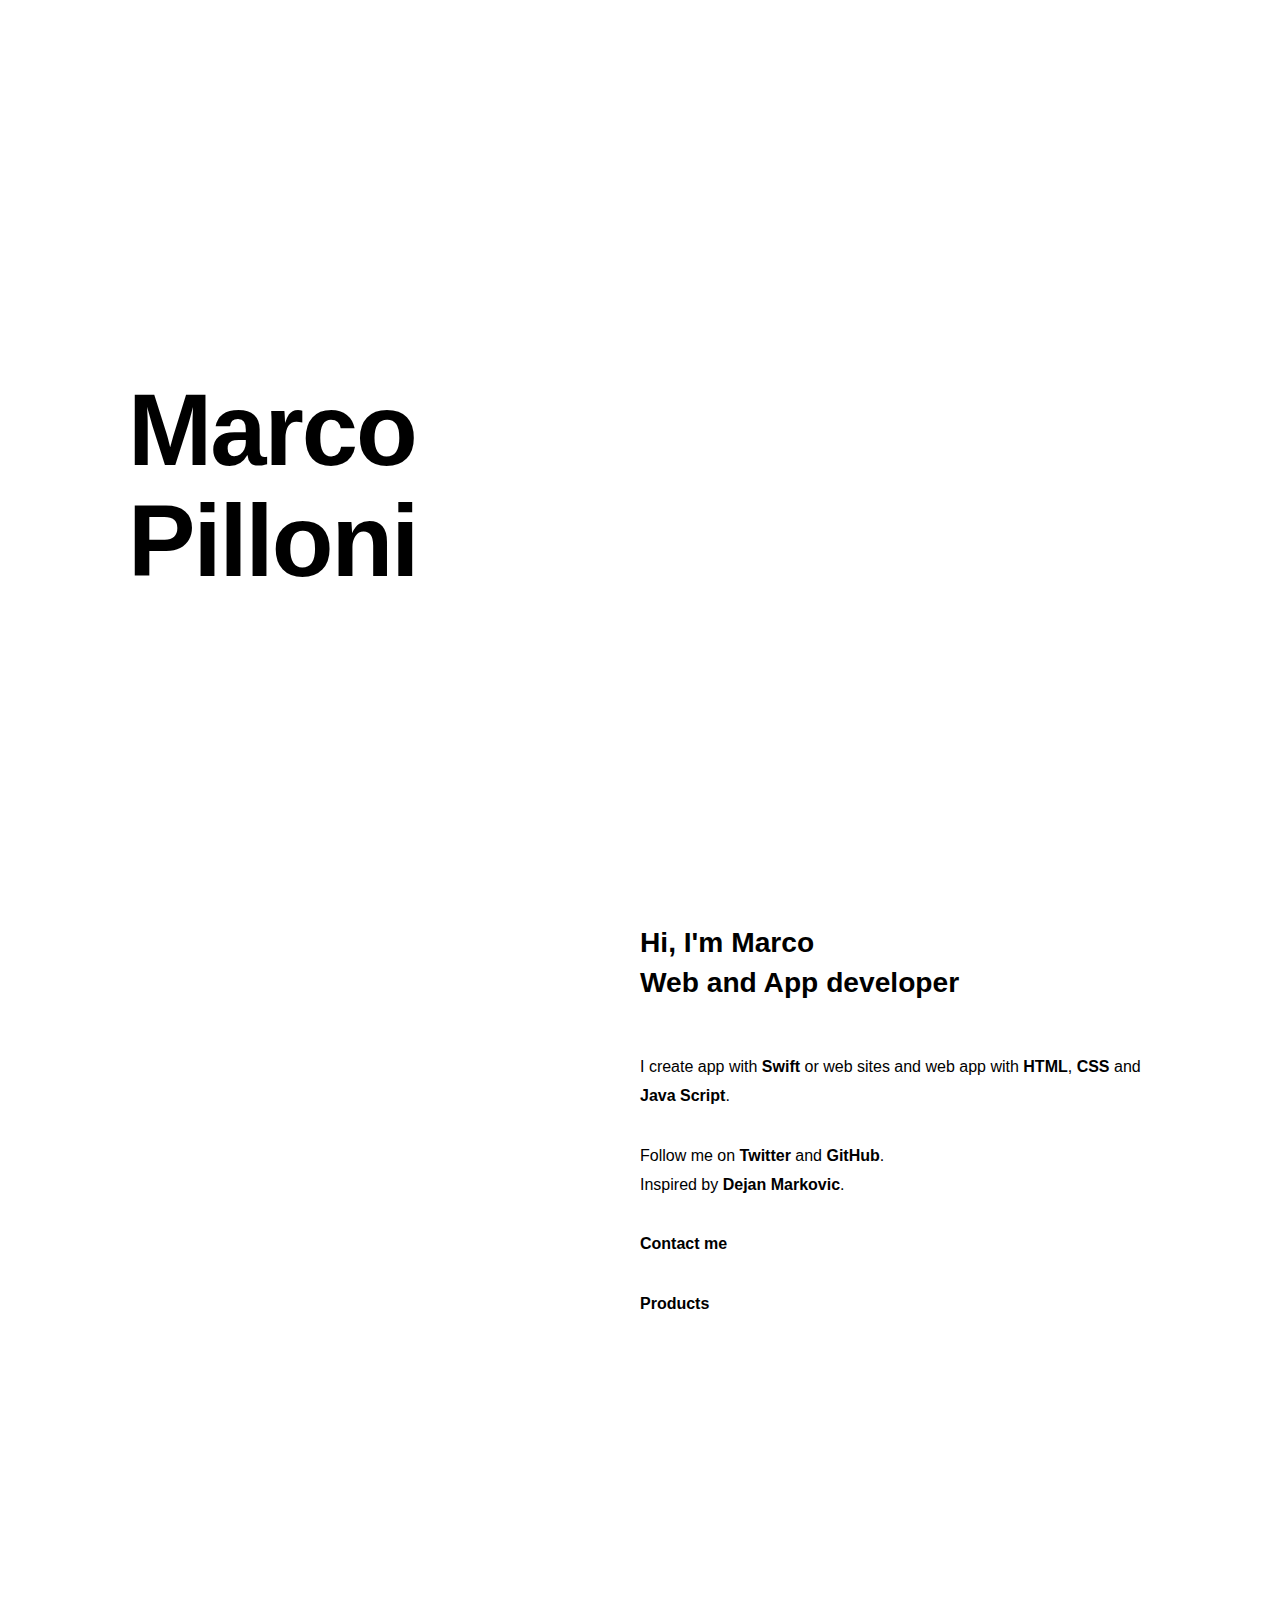
<file: index.html>
<html lang="en"><head>

    <!-- Global site tag (gtag.js) - Google Analytics -->
    <script async src="https://www.googletagmanager.com/gtag/js?id=UA-135684746-2"></script>
    <script>
     window.dataLayer = window.dataLayer || [];
    function gtag(){dataLayer.push(arguments);}
    gtag('js', new Date());

    gtag('config', 'UA-135684746-2');
    </script>

    <!-- ****** Favicon ****** -->
	<link rel="shortcut icon" href="favicon.ico">
	<link rel="icon" sizes="16x16 32x32 64x64" href="favicon.ico">
	<link rel="icon" type="image/png" sizes="196x196" href="favicon/favicon-192.png">
	<link rel="icon" type="image/png" sizes="160x160" href="favicon/favicon-160.png">
	<link rel="icon" type="image/png" sizes="96x96" href="favicon/favicon-96.png">
	<link rel="icon" type="image/png" sizes="64x64" href="favicon/favicon-64.png">
	<link rel="icon" type="image/png" sizes="32x32" href="favicon/favicon-32.png">
	<link rel="icon" type="image/png" sizes="16x16" href="favicon/favicon-16.png">
	<link rel="apple-touch-icon" href="favicon/favicon-57.png">
	<link rel="apple-touch-icon" sizes="114x114" href="favicon/favicon-114.png">
	<link rel="apple-touch-icon" sizes="72x72" href="favicon/favicon-72.png">
	<link rel="apple-touch-icon" sizes="144x144" href="favicon/favicon-144.png">
	<link rel="apple-touch-icon" sizes="60x60" href="favicon/favicon-60.png">
	<link rel="apple-touch-icon" sizes="120x120" href="favicon/favicon-120.png">
	<link rel="apple-touch-icon" sizes="76x76" href="favicon/favicon-76.png">
	<link rel="apple-touch-icon" sizes="152x152" href="/favicon-152.png">
	<link rel="apple-touch-icon" sizes="180x180" href="favicon/favicon-180.png">
	<meta name="msapplication-TileColor" content="#FFFFFF">
	<meta name="msapplication-TileImage" content="favicon/favicon-144.png">
    <meta name="msapplication-config" content="favicon/browserconfig.xml">
    
    <!-- Title -->
    <title>Marco Pilloni - Developer</title>

    <!-- Regular -->
    <meta charset="utf-8">
    <meta content="text/html; charset=utf-8" http-equiv="Content-Type">
    <meta name="Resource-type" content="Document">
    <meta name="viewport" content="width=device-width, initial-scale=1">
    <link rel="canonical" href="https://www.marcopilloni.com" />

    
    <!-- Description -->
    <meta name="author" content="Marco Pilloni">
    <meta name="description" content="Welcome to my personal portfolio. I'm Marco Pilloni, a web and app developer. Find out more.">
    <meta name="keywords" content="marco pilloni,marco,pilloni,web,developer,css,swift,html,js,portfolio,app,ios,site">
    <meta name ="copyright" content="Marco Pilloni" />
    
    <!-- Og -->		
    <meta property="og:site_name" content="Marco Pilloni - Developer">
    <meta property="og:title" content="Marco Pilloni - Developer">
    <meta property="og:description" content="Web and App developer.">
    <meta property="og:image" content="https://www.marcopilloni.com/Logo.png">
    <meta property="og:type" content="website">
    <meta property="og:url" content="marcopilloni.com">

    
    
    <!-- Twitter -->	
    <meta name="twitter:card" content="summary">
    <meta name="twitter:title" content="Marco Pilloni - Developer">
    <meta name="twitter:description" content="Wweb and App developer.">
    <meta name="twitter:url" content="marcopilloni.com">
    <meta name="twitter:image" content="https://www.marcopilloni.com/Logo.png">
    
    <!-- CSS -->
    <link href="CSS/style.css" rel="stylesheet" type="text/css">
    
</head>
<body>
<h1 itemscope itemtype="http://schema.org/Person">
<div class="title">
    <div class="t-animation" itemprop="name">Marco</div>
</div>
<div class="title">
    <div class="t-animation delay" itemprop="surname">Pilloni</div>
</div>
</h1>
<div class="content" itemscope>
<h2 itemprop="description">Hi, I'm Marco<br>Web and App developer</h2>
<p>I create app with <b>Swift</b> or web sites and web app with <b>HTML</b>, <b>CSS</b> and <b>Java Script</b>.</p>
<p>Follow me on <b><a title="Twitter" href="https://twitter.com/Marck_120" target="_blank">Twitter</a></b> and
    <b><a title="GitHub" href="https://github.com/Marck100" itemprop="url" target="_blank">GitHub</a></b>.<br>
    Inspired by <a title="Dejan Markovic" href="http://dejan.works" itemprop="url" target="_blank"><b>Dejan Markovic</b></a>.
</p>

<p><b><a title="Contact me" href="mailto:contact@marcopilloni.com" target="_blank">Contact me</a></b></p>

<p><b><a title="Products" href="/products">Products</a></b></p>

</div>

</body></html>
</file>
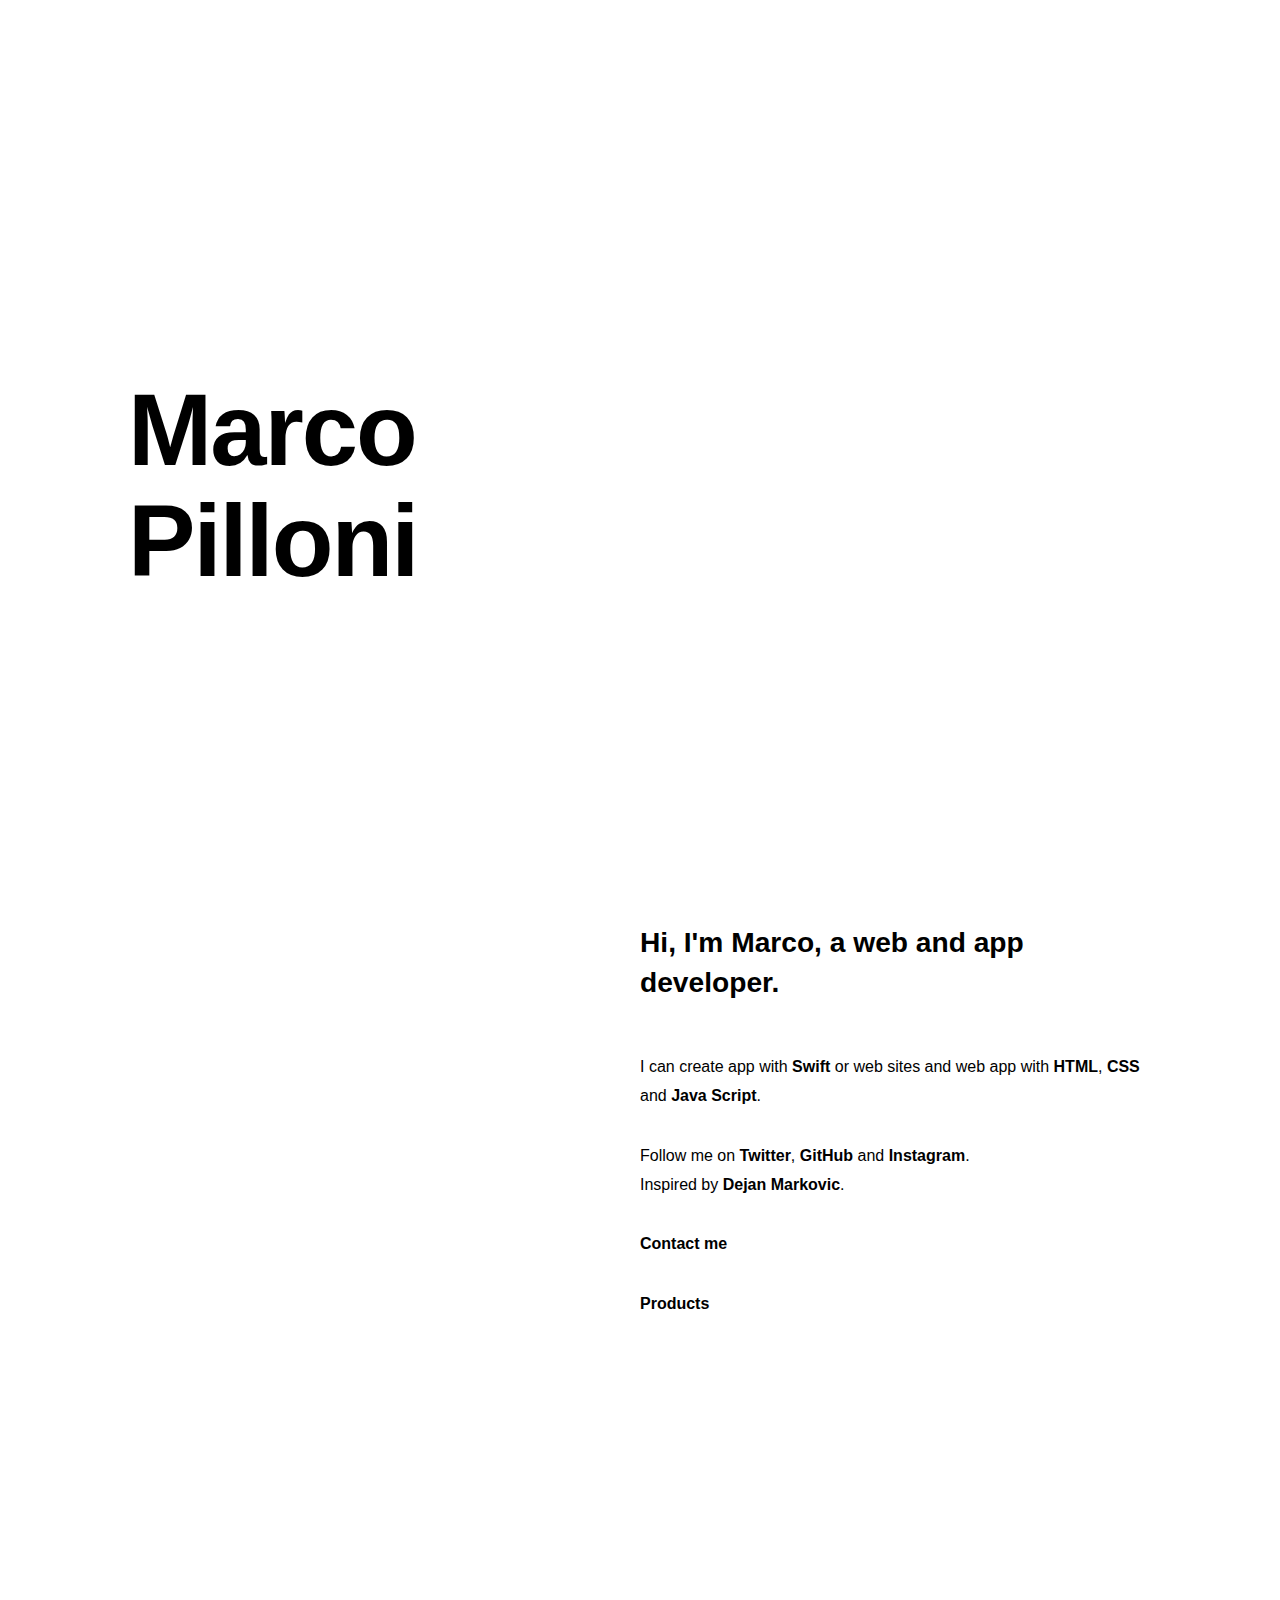
<file: home.html>
<html lang="en"><head>
   

    <!-- Regular data -->
    <meta charset="utf-8">
    <meta content="text/html; charset=utf-8" http-equiv="Content-Type">
    
    <!-- Description -->
    <meta name="author" content="Marco Pilloni">
    <meta name="description" content="Marco Pilloni is a web and app developer.">
    <meta name="keywords" content="marco,pilloni,marco pilloni,marcopilloni,portfolio,ux,ui,graphic,design,swift,experience,iOS,product,html,css,js,java,script,java script,node.js,node,interface,developer,programmer,developing,programming,app,apps,site,sites">
    <meta name="Resource-type" content="Document">
    <meta name="viewport" content="width=device-width, initial-scale=1">
    
    <!-- Open Graph data -->		
    <meta property="og:site_name" content="Marco Pilloni - Developer">
    <meta property="og:title" content="Marco Pilloni - Developer">
    <meta property="og:description" content="Marco Pilloni is a web and app developer.">
    <meta property="og:image" content="Sources/Logo.svg">
    <meta property="og:type" content="website">
    <meta property="og:url" content="http://marcopilloni.com">

    <!-- Title -->
    <title>Marco Pilloni - Developer</title>
    
    <!-- Twitter -->	
    <meta name="twitter:card" content="summary">
    <meta name="twitter:title" content="Marco Pilloni - Developer">
    <meta name="twitter:description" content="Marco Pilloni is a web and app developer.">
    <meta name="twitter:url" content="http://marcopilloni.com">
    <meta name="twitter:image" content="Sources/Logo.svg">
    
    <!-- CSS -->
    <link href="CSS/style.css" rel="stylesheet" type="text/css">
    
</head>
<body>
<h1>
<div class="title">
    <div class="t-animation">Marco</div>
</div>
<div class="title">
    <div class="t-animation delay">Pilloni</div>
</div>
</h1>
<div class="content">
<h2>Hi, I'm Marco, a web and app<br>developer.</h2>
<p>I can create app with <b>Swift</b> or web sites and web app with <b>HTML</b>, <b>CSS</b> and <b>Java Script</b>.</p>
<p>Follow me on <b><a href="" target="_blank">Twitter</a></b>, 
    <b><a href="" target="_blank">GitHub</a></b> and 
    <b><a href="" target="_blank">Instagram</a></b>.<br>
    Inspired by <a href="http://dejan.works" target="_blank"><b>Dejan Markovic</b></a>.
</p>

<p><b><a href="" target="_blank">Contact me</a></b></p>

<p><b><a href="" target="_blank">Products</a></b></p>

</div>

</body></html>
</file>
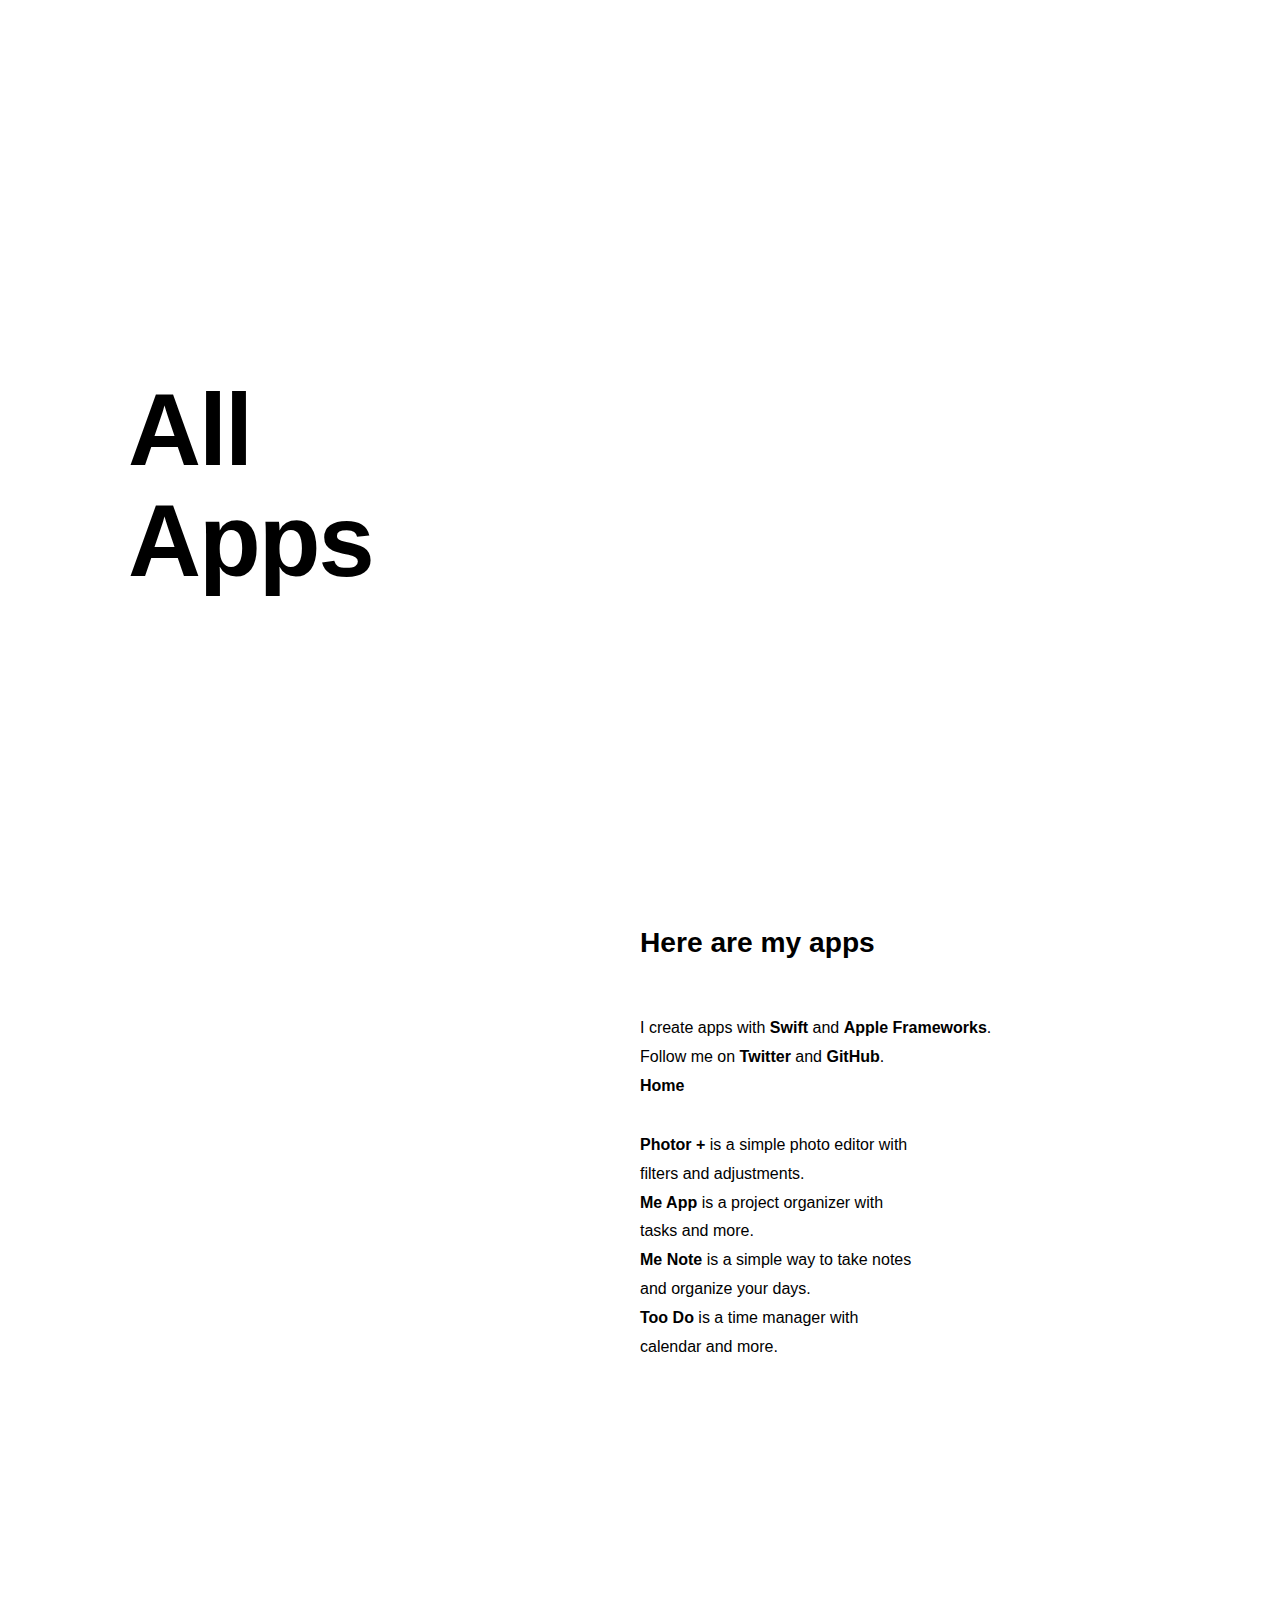
<file: products.html>
<html lang="en"><head>
   
    <!-- Global site tag (gtag.js) - Google Analytics -->
    <script async src="https://www.googletagmanager.com/gtag/js?id=UA-135684746-2"></script>
    <script>
     window.dataLayer = window.dataLayer || [];
    function gtag(){dataLayer.push(arguments);}
    gtag('js', new Date());

    gtag('config', 'UA-135684746-2');
    </script>

    <!-- ****** Favicon ****** -->
	<link rel="shortcut icon" href="favicon.ico">
	<link rel="icon" sizes="16x16 32x32 64x64" href="favicon.ico">
	<link rel="icon" type="image/png" sizes="196x196" href="favicon/favicon-192.png">
	<link rel="icon" type="image/png" sizes="160x160" href="favicon/favicon-160.png">
	<link rel="icon" type="image/png" sizes="96x96" href="favicon/favicon-96.png">
	<link rel="icon" type="image/png" sizes="64x64" href="favicon/favicon-64.png">
	<link rel="icon" type="image/png" sizes="32x32" href="favicon/favicon-32.png">
	<link rel="icon" type="image/png" sizes="16x16" href="favicon/favicon-16.png">
	<link rel="apple-touch-icon" href="favicon/favicon-57.png">
	<link rel="apple-touch-icon" sizes="114x114" href="favicon/favicon-114.png">
	<link rel="apple-touch-icon" sizes="72x72" href="favicon/favicon-72.png">
	<link rel="apple-touch-icon" sizes="144x144" href="favicon/favicon-144.png">
	<link rel="apple-touch-icon" sizes="60x60" href="favicon/favicon-60.png">
	<link rel="apple-touch-icon" sizes="120x120" href="favicon/favicon-120.png">
	<link rel="apple-touch-icon" sizes="76x76" href="favicon/favicon-76.png">
	<link rel="apple-touch-icon" sizes="152x152" href="/favicon-152.png">
	<link rel="apple-touch-icon" sizes="180x180" href="favicon/favicon-180.png">
	<meta name="msapplication-TileColor" content="#FFFFFF">
	<meta name="msapplication-TileImage" content="favicon/favicon-144.png">
    <meta name="msapplication-config" content="favicon/browserconfig.xml">
    
    <!-- Title -->
    <title>Marco Pilloni - Products</title>

    <!-- Regular -->
    <meta charset="utf-8">
    <meta content="text/html; charset=utf-8" http-equiv="Content-Type">
    <meta name="Resource-type" content="Document">
    <meta name="viewport" content="width=device-width, initial-scale=1">
    <link rel="canonical" href="https://www.marcopilloni.com" />

    
    <!-- Description -->
    <meta name="author" content="Marco Pilloni">
    <meta name="description" content="Here are my apps and projects. Find out more.">
    <meta name="keywords" content="marco pilloni,marco,pilloni,web,developer,css,swift,html,js,portfolio,app,ios,site,projects">
    <meta name ="copyright" content="Marco Pilloni" />
    
    <!-- Og -->		
    <meta property="og:site_name" content="Marco Pilloni - Products">
    <meta property="og:title" content="Marco Pilloni - Products">
    <meta property="og:description" content="Web and App developer.">
    <meta property="og:image" content="https://www.marcopilloni.com/Logo.png">
    <meta property="og:type" content="website">
    <meta property="og:url" content="marcopilloni.com/projects">

    
    
    <!-- Twitter -->	
    <meta name="twitter:card" content="summary">
    <meta name="twitter:title" content="Marco Pilloni - Products">
    <meta name="twitter:description" content="Web and App developer.">
    <meta name="twitter:url" content="marcopilloni.com/projects">
    <meta name="twitter:image" content="https://www.marcopilloni.com/Logo.png">
    
    <!-- CSS -->
    <link href="CSS/style.css" rel="stylesheet" type="text/css">
    
</head>
<body>
<h1 itemscope itemtype="http://schema.org/Person">
<div class="title">
    <div class="t-animation" itemprop="name">All</div>
</div>
<div class="title">
    <div class="t-animation delay" itemprop="surname">Apps</div>
</div>
</h1>
<div class="content" itemscope>
<h2 itemprop="description">Here are my apps</h2>
<p>I create apps with <b>Swift</b> and <b>Apple Frameworks</b>.<br>
Follow me on <b><a title="Twitter" href="https://twitter.com/Marck_120" target="_blank">Twitter</a></b> and
    <b><a title="GitHub" href="https://github.com/Marck100" itemprop="url" target="_blank">GitHub</a></b>.<br>
    <b><a title="Home" href="/" itemprop="url">Home</a></b></p>
<p>
    <b><a title="Photor +" href="https://itunes.apple.com/app/photor/id1367594030" target="_blank">Photor +</b></a> is a simple photo editor with<br>filters and adjustments.<br>
    <b><a title="Me App" href="https://itunes.apple.com/app/me-app/id1425849451" target="_blank">Me App</a></b> is a project organizer with<br> tasks and more.<br>
    <b><a title="Me Note" href="https://itunes.apple.com/app/me-note/id1439956749" target="_blank">Me Note</a></b> is a simple way to take notes<br>and organize your days.<br>
    <b><a title="Too Do" href="https://itunes.apple.com/app/too-do/id1448023359" target="">Too Do</a></b> is a time manager with<br>calendar and more.
</p>

</div>

</body></html>
</file>
<file: CSS/style.css>
h1, p {
    color: #000
}

body, html {

    padding: 0;
    margin: 0;

    -webkit-font-smoothing: antialiased;
    -moz-osx-font-smoothing: grayscale;
    text-rendering: optimizeLegibility;
    -webkit-tap-highlight-color: transparent !important;
    -webkit-user-select: none;
    -moz-user-select: none;
    -ms-user-select: none;
    user-select: none
}

a, a:after, a:visited {
    background-color: transparent;
    text-decoration: none;
    color: #000
}

::-webkit-scrollbar {
    width: 3px;
    height: 3px;
    position: absolute
}

::-webkit-scrollbar-track {
    
    -webkit-border-radius: 0;
    border-radius: 0
}

::-webkit-scrollbar-thumb {
    -webkit-border-radius: 0;
    border-radius: 0;
    background: #000;
}

::-webkit-scrollbar-thumb:window-inactive {
    background: #000
}

::selection {
    background: #000;
    color: #fff
}

::-moz-selection {
    background: #000;
    color: #fff
}

h1 {
    font-size: 112px;
    font-size: 7.9vw;
    letter-spacing: -2px;
    line-height: 110%;
    font-family: -apple-system, BlinkMacSystemFont, sans-serif;
    position: fixed;
    top: 34%;
    left: 10%
}

.title {
    position: relative;
    display: block;
    overflow: hidden
}

.t-animation {
    -webkit-animation: t-animation 1.2s cubic-bezier(.2, .6, .2, 1);
    -moz-animation: t-animation 1.2s cubic-bezier(.2, .6, .2, 1);
    animation: t-animation 1.2s cubic-bezier(.2, .6, .2, 1);
    -webkit-animation-fill-mode: backwards;
    -moz-animation-fill-mode: backwards;
    animation-fill-mode: backwards
}

@-webkit-keyframes t-animation {
    0% {
        -webkit-transform: translateY(100%)
    }

    100% {
        -webkit-transform: translateY(0)
    }
}

@keyframes t-animation {
    0% {
        transform: translateY(100%)
    }

    100% {
        transform: translateY(0)
    }
}

.delay {
    -webkit-animation-delay: .3s;
    animation-delay: .3
}

.content {
    position: absolute;
    top: 100vh;
    left: 50%;
    right: 10%;
    padding-bottom: 34vh
}

h2 {
    font-size: 32px;
    font-size: 2.2vw;
    line-height: 140%;
    font-family: -apple-system, BlinkMacSystemFont, sans-serif;
    margin-bottom: 10%
}

p {
    font-size: 18px;
    font-size: 1.25vw;
    line-height: 180%;
    font-family: -apple-system, BlinkMacSystemFont, sans-serif;
    margin-bottom: 6%
}

@media screen and (max-width:1150px) {

    h1 {
        font-size: 112px;
        font-size: 7.9vw;
    }

    h2 {
        font-size: 32px;
        font-size: 3.0vw;
    }

    p {
        font-size: 20px;
        font-size: 2.0vw;
    }

    .content {
        top: 100vh;
        left: 50%;
        right: 10%;
        padding-bottom: 34vh
    }
}

@media screen and (max-width:1024px) {

    h1 {
        font-size: 112px;
        font-size: 8.2vw;
    }

    h2 {
        font-size: 32px;
        font-size: 4.0vw;
    }

    p {
        font-size: 20px;
        font-size: 3.0vw;
    }

    .content {
        left: 0;
        right: 0;
        background: #fff;
        padding: 10%
    }
}

@media screen and (max-width:768px) {

    h1 {
        font-size: 68px;
        font-size: 18vw
    }

    h2 {
        font-size: 20px;
        font-size: 6.0vw
    }

    p {
        font-size: 10px;
        font-size: 4.0vw
    }

    .content {
        left: 0;
        right: 0;
        background: #fff;
        padding: 8%
    }
}
</file>
